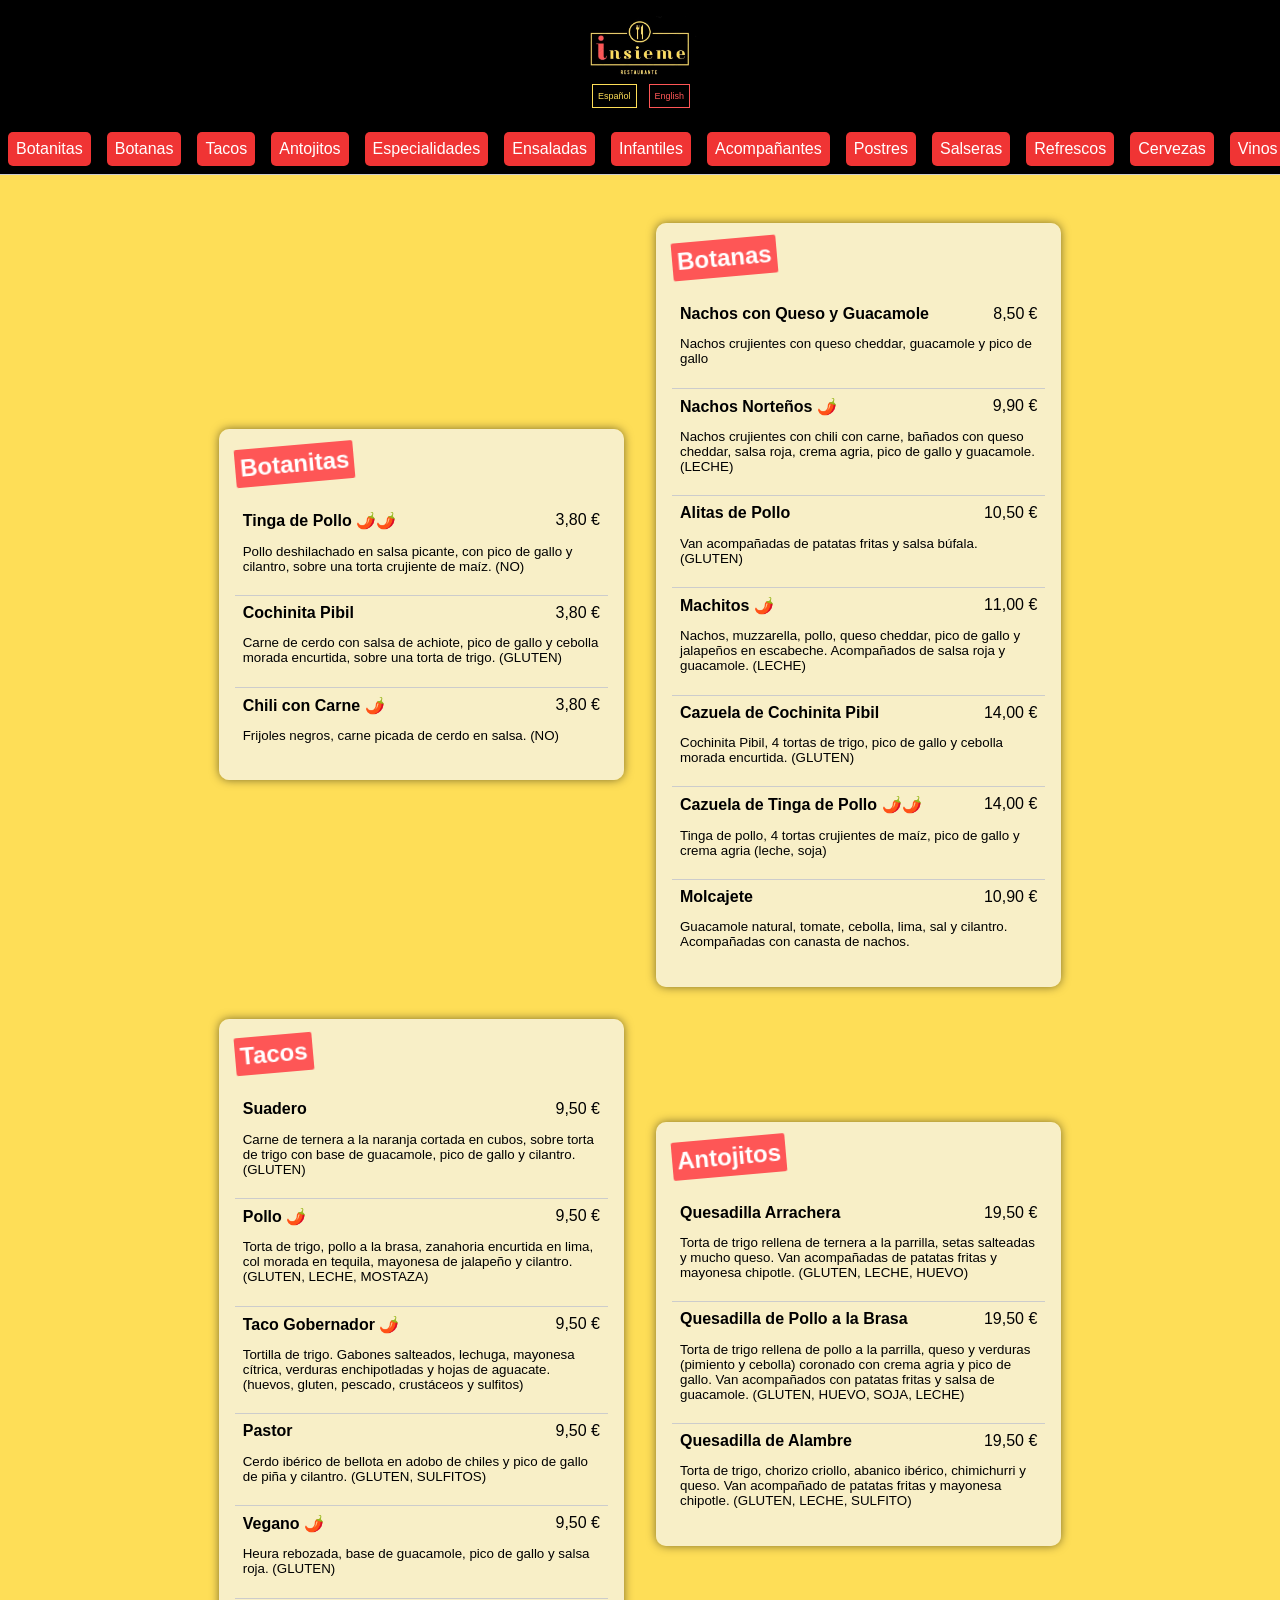
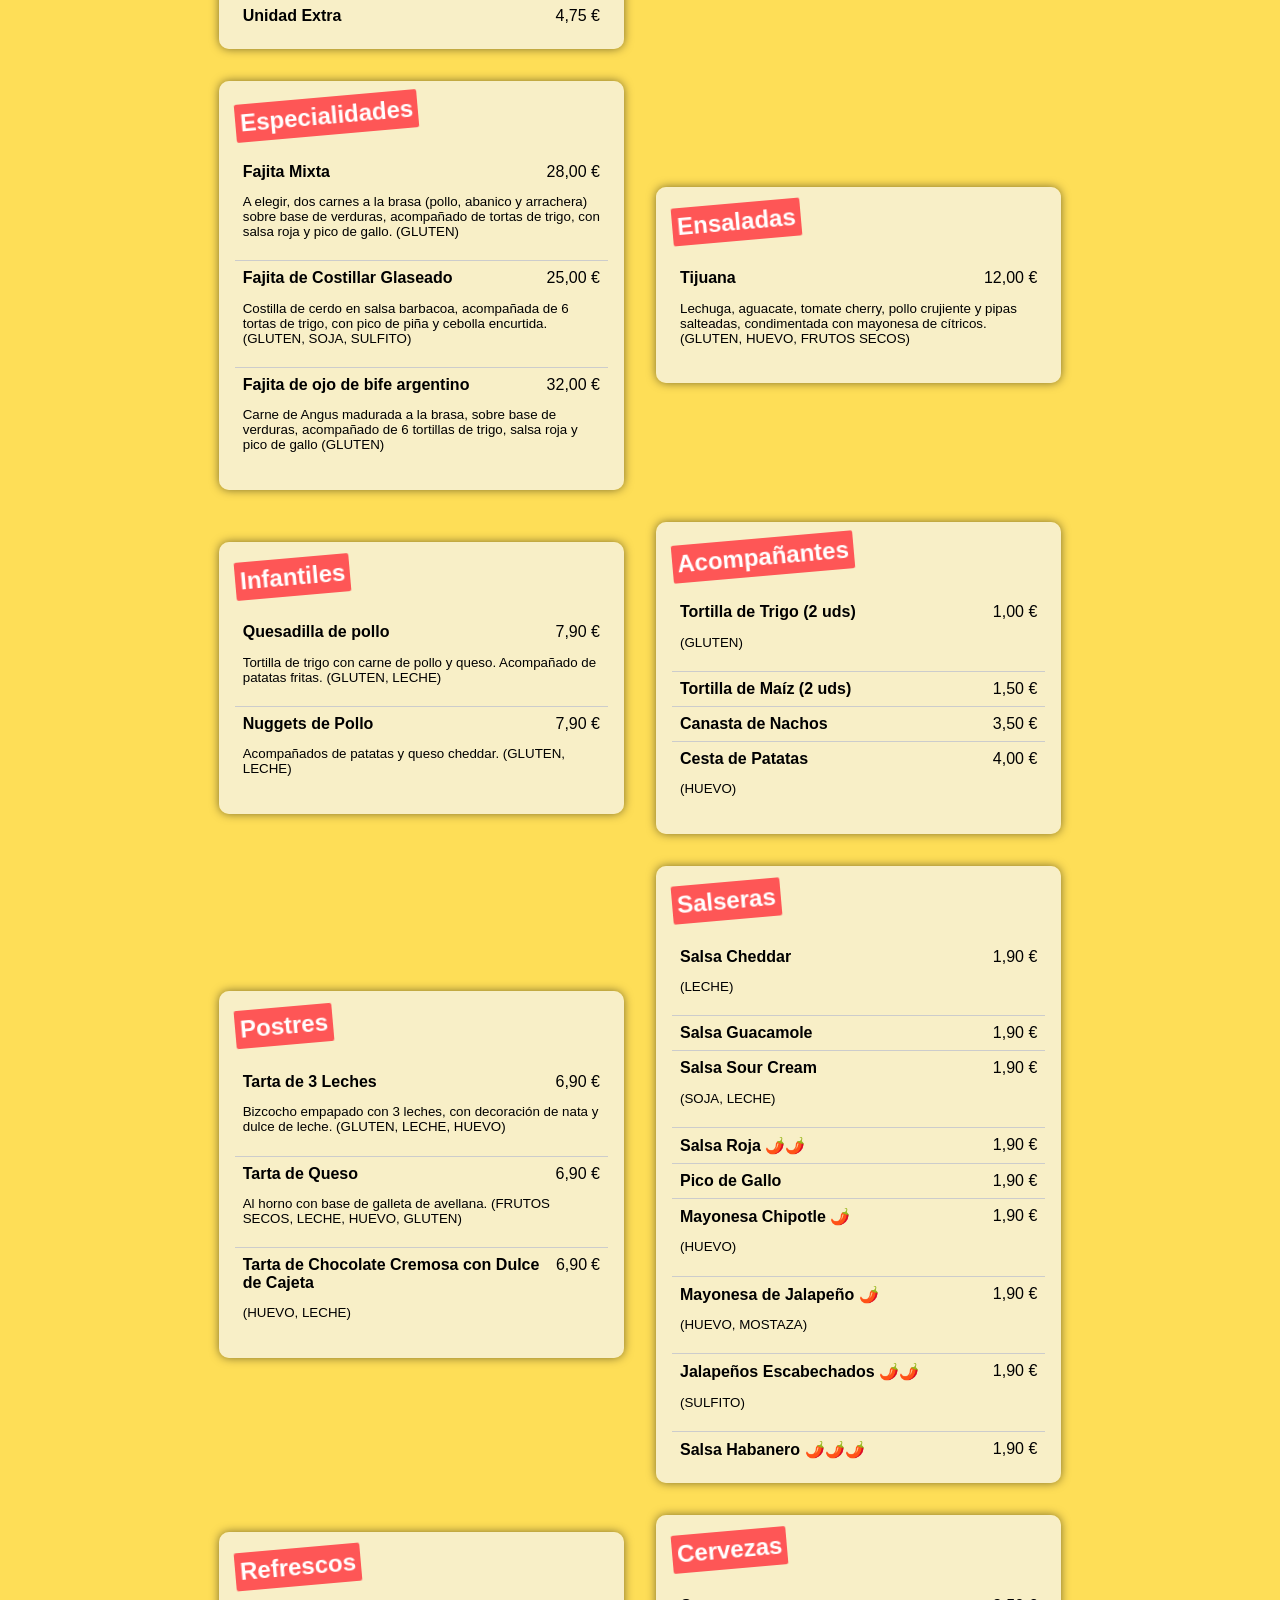
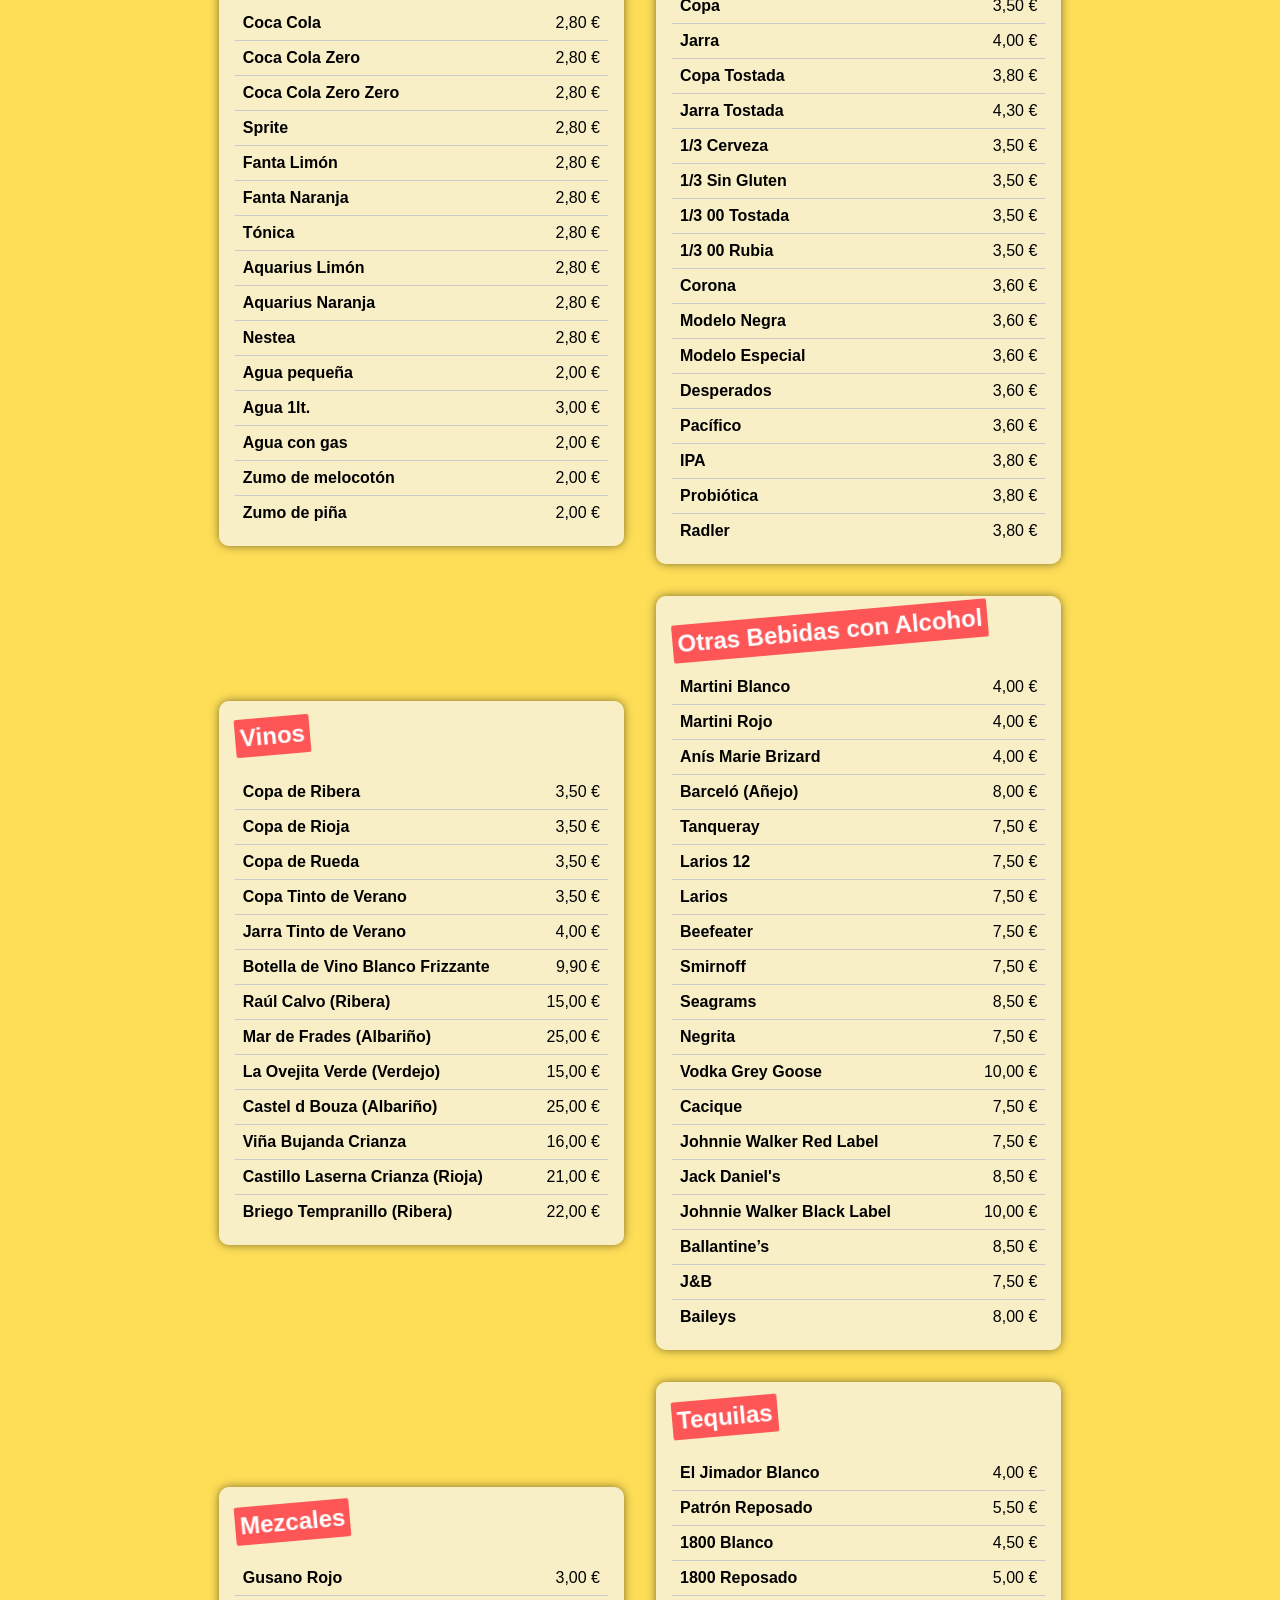
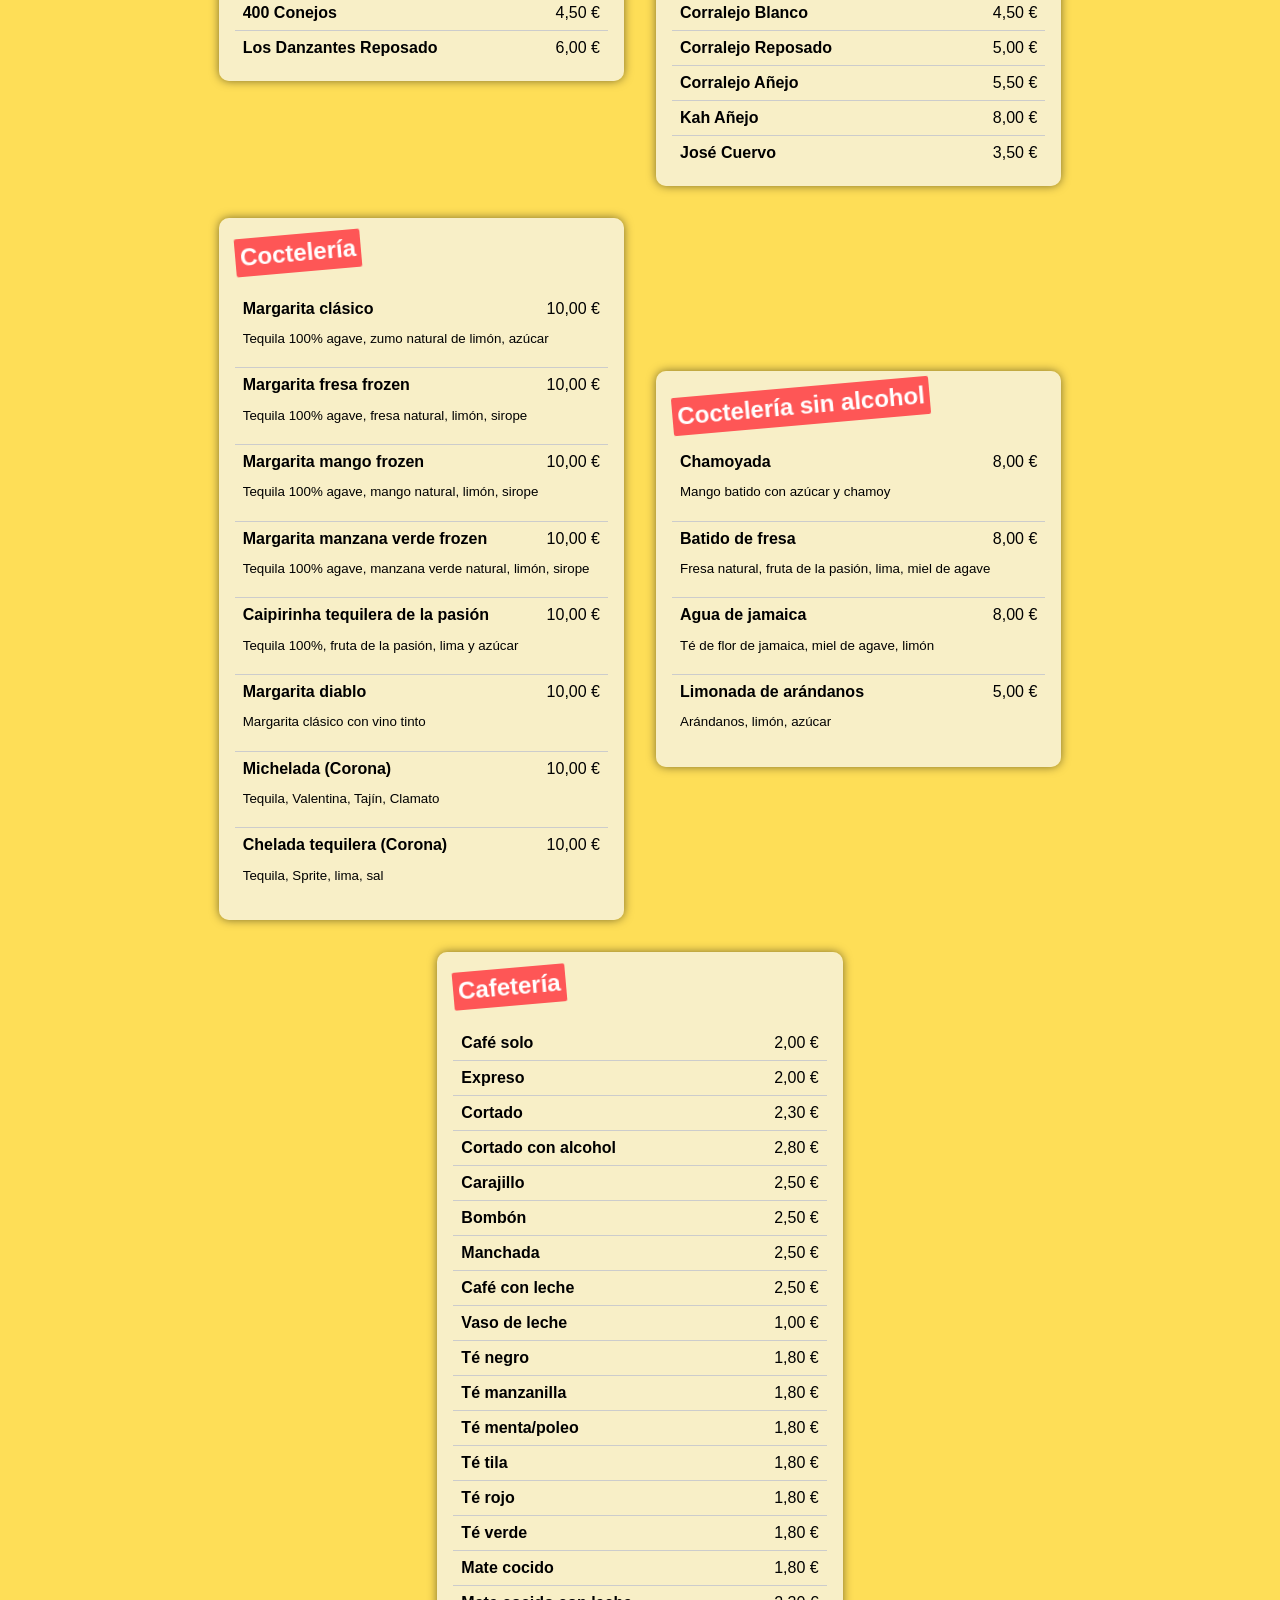
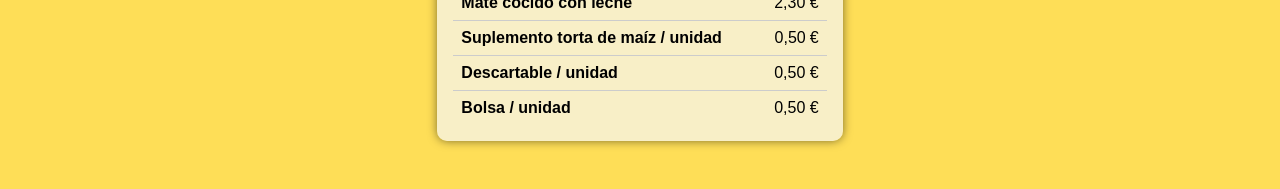
<file: index.html>
<!DOCTYPE html>
<html lang="es">

<head>
  <meta charset="UTF-8">
  <meta name="viewport" content="width=device-width, initial-scale=1.0">
  <title>Menú Insieme</title>
  <link rel="stylesheet" href="styles.css">
  <link rel="stylesheet" href="https://cdnjs.cloudflare.com/ajax/libs/font-awesome/4.7.0/css/font-awesome.min.css">

</head>

<body>
  <header>
    <div class="logo-container"><img src="assets/logo.jpg" alt="insiemelogo"></div>
    <!--<h1 data-lang-es="Menú Insieme" data-lang-en="Insieme Menu">Menú </h1>-->
    <div class="button-container"><button id="lang-es">Español</button>
      <button id="lang-en">English</button>
    </div>

  </header>
  <nav class="navbar">
    <ul>
      <li><a data-lang-es="Botanitas" data-lang-en="Small Bites" href="#botanitas">Botanitas</a></li>
      <li><a data-lang-es="Botanas" data-lang-en="Snacks" href="#botanas">Botanas</a></li>
      <li><a data-lang-es="Tacos" data-lang-en="Tacos" href="#tacos">Tacos</a></li>
      <li><a data-lang-es="Antojitos" data-lang-en="Cravings" href="#antojitos">Antojitos</a></li>
      <li><a data-lang-es="Especialidades" data-lang-en="Specialties" href="#especialidades">Especialidades</a></li>
      <li><a data-lang-es="Ensaladas" data-lang-en="Salads" href="#ensaladas">Ensaladas</a></li>
      <li><a data-lang-es="Infantiles" data-lang-en="Kids" href="#infantiles">Infantiles</a></li>
      <li><a data-lang-es="Acompañantes" data-lang-en="Sides" href="#acompañantes">Acompañantes</a></li>
      <li><a data-lang-es="Postres" data-lang-en="Desserts" href="#postres">Postres</a></li>
      <li><a data-lang-es="Salseras" data-lang-en="Sauces" href="#salsas">Salseras</a></li>
      <li><a data-lang-es="Refrescos" data-lang-en="Soft Drinks" href="#refrescos">Refrescos</a></li>
      <li><a data-lang-es="Cervezas" data-lang-en="Beers" href="#cervezas">Cervezas</a></li>
      <li><a data-lang-es="Vinos" data-lang-en="Wines" href="#vinos">Vinos</a></li>
      <li><a data-lang-es="Alcohol" data-lang-en="Alcohol" href="#alcohol">Alcohol</a></li>
      <li><a data-lang-es="Mezcales" data-lang-en="Mezcales" href="#mezcales">Mezcales</a></li>
      <li><a data-lang-es="Tequilas" data-lang-en="Tequilas" href="#tequilas">Tequilas</a></li>
      <li><a data-lang-es="Coctelería" data-lang-en="Cocktails" href="#cocteleria">Coctelería</a></li>
      <li><a data-lang-es="Coctelería sin alcohol" data-lang-en="Non-Alcoholic Cocktails"
          href="#cocteleria-sin-alcohol">Coctelería sin alcohol</a></li>
      <li><a data-lang-es="Cafetería" data-lang-en="Café" href="#cafeteria">Cafetería</a></li>
    </ul>
  </nav>


  <main>
    <section id="botanitas">
      <h2 data-lang-es="Botanitas" data-lang-en="Small Bites">Botanitas</h2>
      <ul>
        <li>
          <div class="item-container">
            <strong data-lang-es="Tinga de Pollo 🌶️🌶️" data-lang-en="Chicken Tinga 🌶️🌶️">Tinga de Pollo
              🌶️🌶️</strong>
            <span data-lang-es="3,80 €" data-lang-en="3,80 €">3,80 €</span>
          </div>
          <p data-lang-es="Pollo deshilachado en salsa picante, con pico de gallo y cilantro, sobre una torta crujiente de maíz. (NO)"
            data-lang-en="Shredded chicken in spicy sauce, with pico de gallo and cilantro on a crunchy corn tortilla. (NO)">
            Pollo deshilachado en salsa picante, con pico de gallo y cilantro, sobre una torta crujiente de maíz. (NO)
          </p>
        </li>
        <li>
          <div class="item-container">
            <strong data-lang-es="Cochinita Pibil" data-lang-en="Cochinita Pibil">Cochinita Pibil</strong>
            <span data-lang-es="3,80 €" data-lang-en="3,80 €">3,80 €</span>
          </div>
          <p data-lang-es="Carne de cierdo con salsa de achiote, pico de gallo y cebolla morada encurtida, sobre una torta de trigo. (GLUTEN)"
            data-lang-en="Pork with achiote sauce, pico de gallo and pickled red onion on a wheat tortilla. (GLUTEN)">
            Carne de cerdo con salsa de achiote, pico de gallo y cebolla morada encurtida, sobre una torta de trigo.
            (GLUTEN)</p>
        </li>
        <li>
          <div class="item-container">
            <strong data-lang-es="Chili con Carne 🌶️" data-lang-en="Chili con Carne 🌶️">Chili con
              Carne 🌶️</strong>
            <span data-lang-es="3,80 €" data-lang-en="3,80 €">3,80 €</span>
          </div>
          <p data-lang-es="Frijoles negros, carne picada de cerdo en salsa. (NO)"
            data-lang-en="Black beans and minced pork in sauce. (NO)">
            Frijoles negros, carne picada de cerdo en salsa. (NO)</p>
        </li>
      </ul>
    </section>

    <section id="botanas">
      <h2 data-lang-es="Botanas" data-lang-en="Snacks">Botanas</h2>
      <ul>
        <li>
          <div class="item-container">
            <strong data-lang-es="Nachos con Queso y Guacamole" data-lang-en="Nachos with Cheese and Guacamole">Nachos
              con Queso y Guacamole</strong>
            <div>
              <span data-lang-es="8,50" data-lang-en="8,50">8,50</span><span class="simbol">€</span>
            </div>
          </div>
          <p data-lang-es="Nachos crujientes con queso cheddar, guacamole y pico de gallo"
            data-lang-en="Crunchy nachos with cheddar cheese, guacamole, and pico de gallo">
            Nachos crujientes con queso cheddar, guacamole y pico de gallo</p>
        </li>
        <li>
          <div class="item-container">
            <strong data-lang-es="Nachos Norteños 🌶️" data-lang-en="Northern Nachos 🌶️">Nachos
              Norteños 🌶️</strong>
            <span data-lang-es="9,90 €" data-lang-en="9,90 €">9,90 €</span>
          </div>
          <p data-lang-es="Nachos crujientes con chili con carne, bañados con queso cheddar, salsa roja, crema agria, pico de gallo y guacamole. (LECHE)"
            data-lang-en="Crunchy nachos with chili con carne, topped with cheddar cheese, red sauce, sour cream, pico de gallo, and guacamole. (MILK)">
            Nachos crujientes con chili con carne, bañados con queso cheddar, salsa roja, crema agria, pico de gallo y
            guacamole. (LECHE)</p>
        </li>
        <li>
          <div class="item-container">
            <strong data-lang-es="Alitas de Pollo" data-lang-en="Chicken Wings">Alitas de Pollo</strong>
            <span data-lang-es="10,50 €" data-lang-en="10,50 €">10,50 €</span>
          </div>
          <p data-lang-es="Van acompañadas de patatas fritas y salsa búfala. (GLUTEN)"
            data-lang-en="Served with fries and buffalo sauce. (GLUTEN)">
            Van acompañadas de patatas fritas y salsa búfala. (GLUTEN)</p>
        </li>
        <li>
          <div class="item-container">
            <strong data-lang-es="Machitos 🌶️" data-lang-en="Machitos 🌶️">Machitos 🌶️</strong>
            <span data-lang-es="11,00 €" data-lang-en="11,00 €">11,00 €</span>
          </div>
          <p data-lang-es="Nachos, muzzarella, pollo, queso cheddar, pico de gallo y jalapeños en escabeche. Acompañados de salsa roja y guacamole. (LECHE)"
            data-lang-en="Nachos, mozzarella, chicken, cheddar cheese, pico de gallo and pickled jalapeños. Served with red sauce and guacamole. (MILK)">
            Nachos, muzzarella, pollo, queso cheddar, pico de gallo y jalapeños en escabeche. Acompañados de salsa roja
            y guacamole. (LECHE)</p>
        </li>
        <li>
          <div class="item-container">
            <strong data-lang-es="Cazuela de Cochinita Pibil" data-lang-en="Cochinita Pibil Casserole">Cazuela de
              Cochinita Pibil</strong>
            <span data-lang-es="14,00 €" data-lang-en="14,00 €">14,00 €</span>
          </div>
          <p data-lang-es="Cochinita Pibil, 4 tortas de trigo, pico de gallo y cebolla morada encurtida. (GLUTEN)"
            data-lang-en="cochinita pibil, 4 wheat flatbreads, pico de gallo, pickled red onion (contains gluten).">
            Cochinita Pibil, 4 tortas de trigo, pico de gallo y cebolla morada encurtida. (GLUTEN)</p>
        </li>
        <li>
          <div class="item-container">
            <strong data-lang-es="Cazuela de Tinga de Pollo 🌶️🌶️" data-lang-en="Chicken Tinga Casserole🌶️🌶️">Cazuela
              de
              Tinga de
              Pollo 🌶️🌶️</strong>
            <span data-lang-es="14,00 €" data-lang-en="14,00 €">14,00 €</span>
          </div>
          <p data-lang-es="Tinga de pollo, 4 tortas crujientes de maíz, pico de gallo y crema agria (leche, soja)"
            data-lang-en="chicken tinga, 4 crispy corn flatbreads, pico de gallo, sour cream (contains milk, soy)">
            Tinga de pollo, 4 tortas crujientes de maíz, pico de gallo y crema agria (leche, soja)</p>
        </li>
        <li>
          <div class="item-container">
            <strong data-lang-es="Molcajete" data-lang-en="Molcajete">Molcajete</strong>
            <span data-lang-es="10,90 €" data-lang-en="10,90 €">10,90 €</span>
          </div>
          <p data-lang-es="Guacamole natural, tomate, cebolla, lima, sal y cilantro. Acompañadas con canasta de nachos."
            data-lang-en="Fresh guacamole, tomato, onion, lime, salt, and cilantro. Served with a basket of nachos.">
            Guacamole natural, tomate, cebolla, lima, sal y cilantro. Acompañadas con canasta de nachos.</p>
        </li>
      </ul>
    </section>

    <section id="tacos">
      <h2 data-lang-es="Tacos" data-lang-en="Tacos">Tacos</h2>
      <ul>
        <li>
          <div class="item-container">
            <strong data-lang-es="Suadero" data-lang-en="Suadero">Suadero</strong>
            <span data-lang-es="9,50 €" data-lang-en="9,50 €">9,50 €</span>
          </div>
          <p data-lang-es="Carne de ternera a la naranja cortada en cubos, sobre torta de trigo con base de guacamole, pico de gallo y cilantro. (GLUTEN)"
            data-lang-en="Orange-marinated beef cubes on wheat tortilla with guacamole base, pico de gallo, and cilantro. (GLUTEN)">
            Carne de ternera a la naranja cortada en cubos, sobre torta de trigo con base de guacamole,
            pico de gallo y cilantro. (GLUTEN)</p>
        </li>
        <li>
          <div class="item-container">
            <strong data-lang-es="Pollo 🌶️" data-lang-en="Chicken  🌶️">Pollo 🌶️</strong>
            <span data-lang-es="9,50 €" data-lang-en="9,50 €">9,50 €</span>
          </div>
          <p data-lang-es="Torta de trigo, pollo a la brasa, zanahoria encurtida en lima, col morada en tequila, mayonesa de jalapeño y cilantro. (GLUTEN, LECHE, MOSTAZA)"
            data-lang-en="Wheat tortilla, grilled chicken, lime-pickled carrot, tequila-marinated purple cabbage, jalapeño mayo and cilantro. (GLUTEN, MILK, MUSTARD)">
            Torta de trigo, pollo a la brasa, zanahoria encurtida en lima, col morada en tequila, mayonesa de jalapeño y
            cilantro. (GLUTEN, LECHE, MOSTAZA)</p>
        </li>
        <li>
          <div class="item-container">
            <strong data-lang-es="Taco Gobernador 🌶️" data-lang-en="Taco Gobernador 🌶️">Taco Gobernador 🌶️</strong>
            <span data-lang-es="9,50 €" data-lang-en="9,50 €">9,50 €</span>
          </div>
          <p data-lang-es="Tortilla de trigo. Gabones salteados, lechuga, mayonesa cítrica, verduras enchipotladas y hojas de aguacate.
(huevos, gluten, pescado, crustáceos y sulfitos)" data-lang-en="Wheat tortilla. Sautéed gabones, lettuce, citrus mayonnaise, chipotle-style vegetables, and avocado leaves.
(eggs, gluten, fish, crustaceans, and sulfites)">
            Tortilla de trigo. Gabones salteados, lechuga, mayonesa cítrica, verduras enchipotladas y hojas de aguacate.
            (huevos, gluten, pescado, crustáceos y sulfitos)</p>
        </li>
        <li>
          <div class="item-container">
            <strong data-lang-es="Pastor" data-lang-en="Pastor">Pastor</strong>
            <span data-lang-es="9,50 €" data-lang-en="9,50 €">9,50 €</span>
          </div>
          <p data-lang-es="Cerdo ibérico de bellota en adobo de chiles y pico de gallo de piña y cilantro. (GLUTEN, SULFITOS)"
            data-lang-en="Iberian pork marinated in chili adobo, with pineapple pico de gallo and cilantro. (GLUTEN, SULFITES)">
            Cerdo ibérico de bellota en adobo de chiles y pico de gallo de piña y cilantro. (GLUTEN, SULFITOS)</p>
        </li>
        <li>
          <div class="item-container">
            <strong data-lang-es="Vegano 🌶️" data-lang-en="Vegan 🌶️">Vegano 🌶️</strong>
            <span data-lang-es="9,50 €" data-lang-en="9,50 €">9,50 €</span>
          </div>
          <p data-lang-es="Heura rebozada, base de guacamole, pico de gallo y salsa roja. (GLUTEN)"
            data-lang-en="Breaded Heura, guacamole base, pico de gallo, and red sauce. (GLUTEN)">
            Heura rebozada, base de guacamole, pico de gallo y salsa roja. (GLUTEN)
          </p>
        </li>

        <li>
          <div class="item-container">
            <strong data-lang-es="Unidad Extra" data-lang-en="Extra Unit">Unidad Extra</strong>
            <span data-lang-es="4,75 €" data-lang-en="4,75 €">4,75 €</span>
          </div>
        </li>
      </ul>
    </section>

    <section id="antojitos">
      <h2 data-lang-es="Antojitos" data-lang-en="Cravings">Antojitos</h2>
      <ul>
        <li>
          <div class="item-container">
            <strong data-lang-es="Quesadilla Arrachera" data-lang-en="Skirt Steak Quesadilla">Quesadilla
              Arrachera</strong>
            <span data-lang-es="19,50 €" data-lang-en="19,50 €">19,50 €</span>
          </div>
          <p data-lang-es="Torta de trigo rellena de ternera a la parrilla, setas salteadas y mucho queso. Van acompañadas de patatas fritas y mayonesa chipotle. (GLUTEN, LECHE, HUEVO)"
            data-lang-en="Wheat tortilla filled with grilled beef, sautéed mushrooms and lots of cheese. Served with fries and chipotle mayo. (GLUTEN, MILK, EGG)">
            Torta de trigo rellena de ternera a la parrilla, setas salteadas y mucho queso. Van acompañadas de patatas
            fritas y mayonesa chipotle. (GLUTEN, LECHE, HUEVO)</p>
        </li>
        <li>
          <div class="item-container">
            <strong data-lang-es="Quesadilla de Pollo a la Brasa" data-lang-en="Grilled Chicken Quesadilla">Quesadilla
              de Pollo a la Brasa</strong>
            <span data-lang-es="19,50 €" data-lang-en="19,50 €">19,50 €</span>
          </div>
          <p data-lang-es="Torta de trigo rellena de pollo a la parrilla, queso y verduras (pimiento y cebolla) coronado con crema agria y pico de gallo. Van acompañados con patatas fritas y salsa de guacamole. (GLUTEN, HUEVO, SOJA, LECHE)"
            data-lang-en="Wheat tortilla filled with grilled chicken, cheese, and vegetables (pepper and onion), topped with sour cream and pico de gallo. Served with fries and guacamole sauce. (GLUTEN, EGG, SOY, MILK)">
            Torta de trigo rellena de pollo a la parrilla, queso y verduras (pimiento y cebolla) coronado con crema
            agria y pico de gallo. Van acompañados con patatas fritas y salsa de guacamole. (GLUTEN, HUEVO, SOJA, LECHE)
          </p>
        </li>
        <li>
          <div class="item-container">
            <strong data-lang-es="Quesadilla de Alambre" data-lang-en="Alambre Quesadilla">Quesadilla de
              Alambre</strong>
            <span data-lang-es="19,50 €" data-lang-en="19,50 €">19,50 €</span>
          </div>
          <p data-lang-es="Torta de trigo, chorizo criollo, abanico ibérico, chimichurriy queso. Van acompañado de patatas fritas y mayonesa chipotle. (GLUTEN, LECHE, SULFITO)"
            data-lang-en="Wheat tortilla, criollo sausage, Iberian pork, chimichurri and cheese. Served with fries and chipotle mayo. (GLUTEN, MILK, SULFITE)">
            Torta de trigo, chorizo criollo, abanico ibérico, chimichurri y queso. Van acompañado de patatas
            fritas y mayonesa chipotle. (GLUTEN, LECHE, SULFITO)</p>
        </li>
      </ul>
    </section>

    <section id="especialidades">
      <h2 data-lang-es="Especialidades" data-lang-en="Specialties">Especialidades</h2>
      <ul>
        <li>
          <div class="item-container">
            <strong data-lang-es="Fajita Mixta" data-lang-en="Mixed Fajita">Fajita Mixta</strong>
            <span data-lang-es="28,00 €" data-lang-en="28,00 €">28,00 €</span>
          </div>
          <p data-lang-es="A elegir, dos carnes a la brasa (pollo, abanico y arrachera) sobre base de verduras, acompañado de tortas de trigo, con salsa roja y pico de gallo. (GLUTEN)"
            data-lang-en="Choose two grilled meats (chicken, flank steak and skirt steak) on a bed of vegetables, served with wheat tortillas, red and pico de gallo. (GLUTEN)">
            A elegir, dos carnes a la brasa (pollo, abanico y arrachera) sobre base de verduras, acompañado de tortas de
            trigo, con salsa roja y pico de gallo. (GLUTEN)</p>
        </li>
        <li>
          <div class="item-container">
            <strong data-lang-es="Fajita de Costillar Glaseado" data-lang-en="Glazed Rib Fajita">Fajita de Costillar
              Glaseado</strong>
            <span data-lang-es="25,00 €" data-lang-en="25,00 €">25,00 €</span>
          </div>
          <p data-lang-es="Costilla de cerdo en salsa barbacoa, acompañada de 6 tortas de trigo, con pico de piña y cebolla encurtida. (GLUTEN, SOJA, SULFITO)"
            data-lang-en="Pork ribs in barbecue sauce, served with 6 wheat tortillas, pineapple pico and pickled onion. (GLUTEN, SOY, SULFITE)">
            Costilla de cerdo en salsa barbacoa, acompañada de 6 tortas de trigo, con pico de piña y cebolla encurtida.
            (GLUTEN, SOJA, SULFITO)</p>
        </li>
        <li>
          <div class="item-container">
            <strong data-lang-es="Fajita de ojo de bife agentina" data-lang-en="Argentine Ribeye Fajita ">Fajita de ojo
              de bife
              argentino
            </strong>
            <span data-lang-es="32,00 €" data-lang-en="32,00 €">32,00 €</span>
          </div>
          <p data-lang-es="Carne de ternera argentina a la brasa,sobre base de verduras,
acompañado de 6 tortillas de trigo, salsa roja y pico de gallo (gluten)" data-lang-en="Grilled Argentine veal beef over a bed of vegetables,
served with 6 wheat tortillas, red sauce, and pico de gallo (gluten).">
            Carne de Angus madurada a la brasa, sobre base de verduras, acompañado de 6 tortillas de trigo, salsa roja y
            pico de gallo (GLUTEN)</p>
        </li>
      </ul>
    </section>

    <section id="ensaladas">
      <h2 data-lang-es="Ensaladas" data-lang-en="Salads">Ensaladas</h2>
      <ul>
        <li>
          <div class="item-container">
            <strong data-lang-es="Tijuana" data-lang-en="Tijuana">Tijuana</strong>
            <span data-lang-es="12,00 €" data-lang-en="12,00 €">12,00 €</span>
          </div>
          <p data-lang-es="Lechuga, aguacate, tomate cherry, pollo crujiente y pipas salteadas, condimentada con mayonesa de cítricos. (GLUTEN, HUEVO, FRUTOS SECOS)"
            data-lang-en="Lettuce, avocado, cherry tomato, crispy chicken and sautéed seeds, dressed with citrus mayo. (GLUTEN, EGG, NUTS)">
            Lechuga, aguacate, tomate cherry, pollo crujiente y pipas salteadas, condimentada con mayonesa de cítricos.
            (GLUTEN, HUEVO, FRUTOS SECOS)</p>
        </li>

      </ul>
    </section>

    <section id="infantiles">
      <h2 data-lang-es="Infantiles" data-lang-en="Kids">Infantiles</h2>
      <ul>
        <li>
          <div class="item-container">
            <strong data-lang-es="Quesadilla de pollo" data-lang-en="Chicken Quesadilla">Quesadilla de
              pollo</strong>
            <span data-lang-es="7,90 €" data-lang-en="7,90 €">7,90 €</span>
          </div>
          <p data-lang-es="Tortilla de trigo con carne de pollo y queso. Acompañado de patatas fritas. (GLUTEN, LECHE)"
            data-lang-en="Wheat tortilla with chicken and cheese. Served with fries. (GLUTEN, MILK)">
            Tortilla de trigo con carne de pollo y queso. Acompañado de patatas fritas. (GLUTEN, LECHE)</p>
        </li>
        <li>
          <div class="item-container">
            <strong data-lang-es="Nuggets de Pollo" data-lang-en="Chicken Nuggets">Nuggets de Pollo</strong>
            <span data-lang-es="7,90 €" data-lang-en="7,90 €">7,90 €</span>
          </div>
          <p data-lang-es="Acompañados de patatas y queso cheddar. (GLUTEN, LECHE)"
            data-lang-en="Served with fries and cheddar cheese. (GLUTEN, MILK)">
            Acompañados de patatas y queso cheddar. (GLUTEN, LECHE)</p>
        </li>
      </ul>
    </section>

    <section id="acompañantes">
      <h2 data-lang-es="Acompañantes" data-lang-en="Sides">Acompañantes</h2>
      <ul>
        <li>
          <div class="item-container">
            <strong data-lang-es="Tortilla de Trigo (2 uds)" data-lang-en="Wheat Tortilla (2 pcs)">Tortilla de Trigo (2
              uds)</strong>
            <span data-lang-es="1,00 €" data-lang-en="1,00 €">1,00 €</span>
          </div>
          <p data-lang-es="(GLUTEN)" data-lang-en="(GLUTEN)">(GLUTEN)</p>
        </li>
        <li>
          <div class="item-container">
            <strong data-lang-es="Tortilla de Maíz (2 uds)" data-lang-en="Corn Tortilla (2 pcs)">Tortilla de Maíz (2
              uds)</strong>
            <span data-lang-es="1,50 €" data-lang-en="1,50 €">1,50 €</span>
          </div>
        </li>
        <li>
          <div class="item-container">
            <strong data-lang-es="Canasta de Nachos" data-lang-en="Basket of Nachos">Canasta de Nachos</strong>
            <span data-lang-es="3,50 €" data-lang-en="3,50 €">3,50 €</span>
          </div>
        </li>
        <li>
          <div class="item-container">
            <strong data-lang-es="Cesta de Patatas" data-lang-en="Basket of Fries">Cesta de Patatas</strong>
            <span data-lang-es="4,00 €" data-lang-en="4,00 €">4,00 €</span>
          </div>
          <p data-lang-es="(HUEVO)" data-lang-en="(EGG)">(HUEVO)</p>
        </li>
      </ul>
    </section>

    <section id="postres">
      <h2 data-lang-es="Postres" data-lang-en="Desserts">Postres</h2>
      <ul>
        <li>
          <div class="item-container">
            <strong data-lang-es="Tarta de 3 Leches" data-lang-en="3-Milk Cake">Tarta de 3 Leches</strong>
            <span data-lang-es="6,90 €" data-lang-en="6,90 €">6,90 €</span>
          </div>
          <p data-lang-es="Bizcocho empapado con 3 leches, con decoración de nata y dulce de leche. (GLUTEN, LECHE, HUEVO)"
            data-lang-en="Sponge cake soaked in three milks, topped with whipped cream and caramel. (GLUTEN, MILK, EGG)">
            Bizcocho empapado con 3 leches, con decoración de nata y dulce de leche. (GLUTEN, LECHE, HUEVO)</p>
        </li>
        <li>
          <div class="item-container">
            <strong data-lang-es="Tarta de Queso" data-lang-en="Cheesecake">Tarta de Queso</strong>
            <span data-lang-es="6,90 €" data-lang-en="6,90 €">6,90 €</span>
          </div>
          <p data-lang-es="Al horno con base de galleta de avellana. (FRUTOS SECOS, LECHE, HUEVO, GLUTEN)"
            data-lang-en="Baked with hazelnut cookie base. (NUTS, MILK, EGG, GLUTEN)">
            Al horno con base de galleta de avellana. (FRUTOS SECOS, LECHE, HUEVO, GLUTEN)</p>
        </li>
        <li>
          <div class="item-container">
            <strong data-lang-es="Tarta de Chocolate Cremosa con Dulce de Cajeta"
              data-lang-en="Creamy Chocolate Cake with Cajeta">Tarta de Chocolate Cremosa con Dulce de Cajeta</strong>
            <div><span data-lang-es="6,90" data-lang-en="6,90">6,90</span><span class="simbol">€</span></div>
          </div>
          <p data-lang-es="(HUEVO, LECHE)" data-lang-en="(EGG, MILK)">(HUEVO, LECHE)</p>
        </li>
      </ul>
    </section>

    <section id="salsas">
      <h2 data-lang-es="Salseras" data-lang-en="Sauces">Salseras</h2>
      <ul>
        <li>
          <div class="item-container"><strong data-lang-es="Salsa Cheddar" data-lang-en="Cheddar Sauce">Salsa
              Cheddar</strong><span>1,90 €</span></div>
          <p data-lang-es="(LECHE)" data-lang-en="(MILK)">(LECHE)</p>
        </li>
        <li>
          <div class="item-container"><strong data-lang-es="Salsa Guacamole" data-lang-en="Guacamole Sauce">Salsa
              Guacamole</strong><span>1,90 €</span></div>
        </li>
        <li>
          <div class="item-container"><strong data-lang-es="Salsa Sour Cream" data-lang-en="Sour Cream">Salsa Sour
              Cream</strong><span>1,90 €</span></div>
          <p data-lang-es="(SOJA, LECHE)" data-lang-en="(SOY, MILK)">(SOJA, LECHE)</p>
        </li>
        <li>
          <div class="item-container"><strong data-lang-es="Salsa Roja 🌶️🌶️" data-lang-en="Red Sauce 🌶️🌶️">Salsa
              Roja 🌶️🌶️</strong><span>1,90 €</span></div>
        </li>
        <li>
          <div class="item-container"><strong data-lang-es="Pico de Gallo" data-lang-en="Pico de Gallo">Pico de
              Gallo</strong><span>1,90 €</span></div>
        </li>
        <li>
          <div class="item-container"><strong data-lang-es="Mayonesa Chipotle 🌶️"
              data-lang-en="Chipotle Mayo 🌶️">Mayonesa
              Chipotle 🌶️</strong><span>1,90 €</span></div>
          <p data-lang-es="(HUEVO)" data-lang-en="(EGG)">(HUEVO)</p>
        </li>
        <li>
          <div class="item-container"><strong data-lang-es="Mayonesa de Jalapeño 🌶️"
              data-lang-en="Jalapeño Mayo 🌶️">Mayonesa
              de Jalapeño 🌶️</strong><span>1,90 €</span></div>
          <p data-lang-es="(HUEVO, MOSTAZA)" data-lang-en="(EGG, MUSTARD)">(HUEVO, MOSTAZA)</p>
        </li>
        <li>
          <div class="item-container"><strong data-lang-es="Jalapeños Escabechados 🌶️🌶️"
              data-lang-en="Pickled Jalapeños 🌶️🌶️">Jalapeños Escabechados 🌶️🌶️</strong><span>1,90
              €</span>
          </div>
          <p data-lang-es="(SULFITO)" data-lang-en="(SULFITE)">(SULFITO)</p>
        </li>
        <li>
          <div class="item-container"><strong data-lang-es="Salsa Habanero 🌶️🌶️🌶️"
              data-lang-en="Habanero Sauce 🌶️🌶️🌶️">Salsa
              Habanero 🌶️🌶️🌶️</strong><span>1,90 €</span></div>
        </li>
      </ul>
    </section>

    <section id="refrescos">
      <h2 data-lang-es="Refrescos" data-lang-en="Soft Drinks">Refrescos</h2>
      <ul>
        <li>
          <div class="item-container"><strong data-lang-es="Coca Cola" data-lang-en="Coca Cola">Coca
              Cola</strong><span>2,80 €</span></div>
        </li>
        <li>
          <div class="item-container"><strong data-lang-es="Coca Cola Zero" data-lang-en="Coca Cola Zero">Coca Cola
              Zero</strong><span>2,80 €</span></div>
        </li>
        <li>
          <div class="item-container"><strong data-lang-es="Coca Cola Zero Zero" data-lang-en="Coca Cola Zero Zero">Coca
              Cola Zero Zero</strong><span>2,80 €</span></div>
        </li>
        <li>
          <div class="item-container"><strong data-lang-es="Sprite" data-lang-en="Sprite">Sprite</strong><span>2,80
              €</span></div>
        </li>
        <li>
          <div class="item-container"><strong data-lang-es="Fanta Limón" data-lang-en="Fanta Lemon">Fanta
              Limón</strong><span>2,80 €</span></div>
        </li>
        <li>
          <div class="item-container"><strong data-lang-es="Fanta Naranja" data-lang-en="Fanta Orange">Fanta
              Naranja</strong><span>2,80 €</span></div>
        </li>
        <li>
          <div class="item-container"><strong data-lang-es="Tónica" data-lang-en="Tonic Water">Tónica</strong><span>2,80
              €</span></div>
        </li>
        <li>
          <div class="item-container"><strong data-lang-es="Aquarius Limón" data-lang-en="Aquarius Lemon">Aquarius
              Limón</strong><span>2,80 €</span></div>
        </li>
        <li>
          <div class="item-container"><strong data-lang-es="Aquarius Naranja" data-lang-en="Aquarius Orange">Aquarius
              Naranja</strong><span>2,80 €</span></div>
        </li>
        <li>
          <div class="item-container"><strong data-lang-es="Nestea" data-lang-en="Nestea">Nestea</strong><span>2,80
              €</span></div>
        </li>
        <li>
          <div class="item-container"><strong data-lang-es="Agua pequeña" data-lang-en="Small Water">Agua
              pequeña</strong><span>2,00 €</span></div>
        </li>
        <li>
          <div class="item-container"><strong data-lang-es="Agua 1lt." data-lang-en="1L Water">Agua
              1lt.</strong><span>3,00 €</span></div>
        </li>
        <li>
          <div class="item-container"><strong data-lang-es="Agua con gas" data-lang-en="Sparkling Water">Agua con
              gas</strong><span>2,00 €</span></div>
        </li>
        <li>
          <div class="item-container"><strong data-lang-es="Zumo de melocotón" data-lang-en="Peach Juice">Zumo de
              melocotón</strong><span>2,00 €</span></div>
        </li>
        <li>
          <div class="item-container"><strong data-lang-es="Zumo de piña" data-lang-en="Pineapple Juice">Zumo de
              piña</strong><span>2,00 €</span></div>
        </li>
      </ul>
    </section>

    <section id="cervezas">
      <h2 data-lang-es="Cervezas" data-lang-en="Beers">Cervezas</h2>
      <ul>
        <li>
          <div class="item-container"><strong data-lang-es="Copa 330 cc" data-lang-en="330 cc Pint">Copa
            </strong><span>3,50 €</span></div>
        </li>
        <li>
          <div class="item-container"><strong data-lang-es="Jarra 500 cc" data-lang-en="500 cc Mug">Jarra
            </strong><span>4,00 €</span></div>
        </li>
        <li>
          <div class="item-container"><strong data-lang-es="Copa Tostada" data-lang-en="Toasted Pint">Copa
              Tostada</strong><span>3,80 €</span></div>
        </li>
        <li>
          <div class="item-container"><strong data-lang-es="Jarra Tostada" data-lang-en="Toasted Mug">Jarra
              Tostada</strong><span>4,30 €</span></div>
        </li>
        <li>
          <div class="item-container"><strong data-lang-es="1/3 Cerveza" data-lang-en="1/3 Beers">1/3
              Cerveza</strong><span>3,50 €</span></div>
        </li>
        <li>
          <div class="item-container"><strong data-lang-es="1/3 Sin Gluten" data-lang-en="1/3 Gluten-Free">1/3 Sin
              Gluten</strong><span>3,50 €</span></div>
        </li>
        <li>
          <div class="item-container"><strong data-lang-es="1/3 00 Tostada" data-lang-en="1/3 00 Toasted">1/3 00
              Tostada</strong><span>3,50 €</span></div>
        </li>
        <li>
          <div class="item-container"><strong data-lang-es="1/3 00 Rubia" data-lang-en="1/3 00 Blonde">1/3 00
              Rubia</strong><span>3,50 €</span></div>
        </li>
        <li>
          <div class="item-container"><strong data-lang-es="Corona" data-lang-en="Corona">Corona</strong><span>3,60
              €</span></div>
        </li>
        <li>
          <div class="item-container"><strong data-lang-es="Modelo Negra" data-lang-en="Modelo Negra">Modelo
              Negra</strong><span>3,60 €</span></div>
        </li>
        <li>
          <div class="item-container"><strong data-lang-es="Modelo Especial" data-lang-en="Modelo Especial">Modelo
              Especial</strong><span>3,60 €</span></div>
        </li>
        <li>
          <div class="item-container"><strong data-lang-es="Desperados"
              data-lang-en="Desperados">Desperados</strong><span>3,60 €</span></div>
        </li>
        <li>
          <div class="item-container"><strong data-lang-es="Pacífico"
              data-lang-en="Pacífico">Pacífico</strong><span>3,60 €</span></div>
        </li>
        <li>
          <div class="item-container"><strong data-lang-es=" IPA" data-lang-en=" IPA">
              IPA</strong><span>3,80 €</span></div>
        </li>
        <li>
          <div class="item-container"><strong data-lang-es="Probiótica " data-lang-en="Probiotic">Probiótica
            </strong><span>3,80 €</span></div>
        </li>
        <li>
          <div class="item-container"><strong data-lang-es="Radler " data-lang-en="Radler">Radler
            </strong><span>3,80 €</span></div>
        </li>
      </ul>
    </section>

    <section id="vinos">
      <h2 data-lang-es="Vinos" data-lang-en="Wines">Vinos</h2>
      <ul>
        <li>
          <div class="item-container"><strong data-lang-es="Copa de Ribera" data-lang-en="Ribera Glass">Copa de
              Ribera</strong><span>3,50 €</span></div>
        </li>
        <li>
          <div class="item-container"><strong data-lang-es="Copa de Rioja" data-lang-en="Rioja Glass">Copa de
              Rioja</strong><span>3,50 €</span></div>
        </li>
        <li>
          <div class="item-container"><strong data-lang-es="Copa de Rueda" data-lang-en="Rueda Glass">Copa de
              Rueda</strong><span>3,50 €</span></div>
        </li>
        <li>
          <div class="item-container"><strong data-lang-es="Copa Tinto de Verano"
              data-lang-en="Red Wine Spritzer Glass">Copa Tinto de Verano</strong><span>3,50 €</span></div>
        </li>
        <li>
          <div class="item-container"><strong data-lang-es="Jarra Tinto de Verano"
              data-lang-en="Red Wine Spritzer Jug">Jarra Tinto de Verano</strong><span>4,00 €</span></div>
        </li>
        <li>
          <div class="item-container"><strong data-lang-es="Botella de Vino Blanco Frizzante"
              data-lang-en="Bottle of White Frizzante Wine">Botella de Vino Blanco
              Frizzante</strong>
            <div><span>9,90</span><span class="simbol">€</span></div>
          </div>
        </li>
        <li>
          <div class="item-container"><strong data-lang-es="Raúl Calvo (Ribera)" data-lang-en="Raúl Calvo (Ribera)">Raúl
              Calvo (Ribera)</strong><span>15,00 €</span></div>
        </li>
        <li>
          <div class="item-container"><strong data-lang-es="Mar de Frades (Albariño)"
              data-lang-en="Mar de Frades (Albariño)">Mar de Frades (Albariño)</strong><span>25,00 €</span></div>
        </li>
        <li>
          <div class="item-container"><strong data-lang-es="La Ovejita Verde (Verdejo)"
              data-lang-en="La Ovejita Verde (Verdejo)">La Ovejita Verde (Verdejo)</strong><span>15,00 €</span></div>
        </li>
        <li>
          <div class="item-container"><strong data-lang-es="Castel d Bouza (Albariño)"
              data-lang-en="Castel d Bouza (Albariño)">Castel d Bouza (Albariño)</strong><span>25,00 €</span></div>
        </li>
        <li>
          <div class="item-container"><strong data-lang-es="Viña Bujanda Crianza"
              data-lang-en="Viña Bujanda Crianza">Viña Bujanda Crianza</strong><span>16,00 €</span></div>
        </li>
        <li>
          <div class="item-container"><strong data-lang-es="Castillo Laserna Crianza (Rioja)"
              data-lang-en="Castillo Laserna Crianza (Rioja)">Castillo Laserna Crianza (Rioja)</strong><span>21,00
              €</span></div>
        </li>
        <li>
          <div class="item-container"><strong data-lang-es="Briego Tempranillo (Ribera)"
              data-lang-en="Briego Tempranillo (Ribera)">Briego Tempranillo (Ribera)</strong><span>22,00 €</span></div>
        </li>
      </ul>
    </section>

    <section id="alcohol">
      <h2 data-lang-es="Otras Bebidas con Alcohol" data-lang-en="Other Alcoholic Drinks">Otras Bebidas con Alcohol</h2>
      <ul>
        <li>
          <div class="item-container"><strong>Martini Blanco</strong><span>4,00 €</span></div>
        </li>
        <li>
          <div class="item-container"><strong>Martini Rojo</strong><span>4,00 €</span></div>
        </li>
        <li>
          <div class="item-container"><strong>Anís Marie Brizard</strong><span>4,00 €</span></div>
        </li>
        <li>
          <div class="item-container"><strong>Barceló (Añejo)</strong><span>8,00 €</span></div>
        </li>
        <li>
          <div class="item-container"><strong>Tanqueray</strong><span>7,50 €</span></div>
        </li>
        <li>
          <div class="item-container"><strong>Larios 12</strong><span>7,50 €</span></div>
        </li>
        <li>
          <div class="item-container"><strong>Larios</strong><span>7,50 €</span></div>
        </li>
        <li>
          <div class="item-container"><strong>Beefeater</strong><span>7,50 €</span></div>
        </li>
        <li>
          <div class="item-container"><strong>Smirnoff</strong><span>7,50 €</span></div>
        </li>
        <li>
          <div class="item-container"><strong>Seagrams</strong><span>8,50 €</span></div>
        </li>
        <li>
          <div class="item-container"><strong>Negrita</strong><span>7,50 €</span></div>
        </li>
        <li>
          <div class="item-container"><strong>Vodka Grey Goose</strong><span>10,00 €</span></div>
        </li>
        <li>
          <div class="item-container"><strong>Cacique</strong><span>7,50 €</span></div>
        </li>
        <li>
          <div class="item-container"><strong>Johnnie Walker Red Label</strong><span>7,50 €</span></div>
        </li>
        <li>
          <div class="item-container"><strong>Jack Daniel's</strong><span>8,50 €</span></div>
        </li>
        <li>
          <div class="item-container"><strong>Johnnie Walker Black Label</strong><span>10,00 €</span></div>
        </li>
        <li>
          <div class="item-container"><strong>Ballantine’s</strong><span>8,50 €</span></div>
        </li>
        <li>
          <div class="item-container"><strong>J&B</strong><span>7,50 €</span></div>
        </li>
        <li>
          <div class="item-container"><strong>Baileys</strong><span>8,00 €</span></div>
        </li>
      </ul>
    </section>

    <section id="mezcales">
      <h2 data-lang-es="Mezcales" data-lang-en="Mezcals">Mezcales</h2>
      <ul>
        <li>
          <div class="item-container"><strong data-lang-es="Gusano Rojo" data-lang-en="Gusano Rojo">Gusano
              Rojo</strong><span>3,00 €</span></div>
        </li>
        <li>
          <div class="item-container"><strong data-lang-es="400 Conejos" data-lang-en="400 Rabbits">400
              Conejos</strong><span>4,50 €</span></div>
        </li>
        <li>
          <div class="item-container"><strong data-lang-es="Los Danzantes Reposado"
              data-lang-en="Los Danzantes Reposado">Los Danzantes Reposado</strong><span>6,00 €</span></div>
        </li>
      </ul>
    </section>

    <section id="tequilas">
      <h2 data-lang-es="Tequilas" data-lang-en="Tequilas">Tequilas</h2>
      <ul>
        <li>
          <div class="item-container"><strong data-lang-es="El Jimador Blanco" data-lang-en="El Jimador Blanco">El
              Jimador Blanco</strong><span>4,00 €</span></div>
        </li>
        <li>
          <div class="item-container"><strong data-lang-es="Patrón Reposado" data-lang-en="Patrón Reposado">Patrón
              Reposado</strong><span>5,50 €</span></div>
        </li>
        <li>
          <div class="item-container"><strong data-lang-es="1800 Blanco" data-lang-en="1800 Blanco">1800
              Blanco</strong><span>4,50 €</span></div>
        </li>
        <li>
          <div class="item-container"><strong data-lang-es="1800 Reposado" data-lang-en="1800 Reposado">1800

              Reposado</strong><span>5,00 €</span></div>
        </li>
        <li>
          <div class="item-container"><strong data-lang-es="Corralejo Blanco" data-lang-en="Corralejo Blanco">Corralejo
              Blanco</strong><span>4,50 €</span></div>
        </li>
        <li>
          <div class="item-container"><strong data-lang-es="Corralejo Reposado"
              data-lang-en="Corralejo Reposado">Corralejo Reposado</strong><span>5,00 €</span></div>
        </li>
        <li>
          <div class="item-container"><strong data-lang-es="Corralejo Añejo" data-lang-en="Corralejo Añejo">Corralejo
              Añejo</strong><span>5,50 €</span></div>
        </li>
        <li>
          <div class="item-container"><strong data-lang-es="Kah Añejo" data-lang-en="Kah Añejo">Kah
              Añejo</strong><span>8,00 €</span></div>
        </li>
        <li>
          <div class="item-container"><strong data-lang-es="José Cuervo" data-lang-en="José Cuervo">José
              Cuervo</strong><span>3,50 €</span></div>
        </li>
      </ul>
    </section>

    <section id="cocteleria">
      <h2 data-lang-es="Coctelería" data-lang-en="Cocktails">Coctelería</h2>
      <ul>
        <li>
          <div class="item-container">
            <strong data-lang-es="Margarita clásico" data-lang-en="Classic Margarita">Margarita clásico</strong>
            <span>10,00 €</span>
          </div>
          <p data-lang-es="Tequila 100% agave, zumo natural de limón, azúcar"
            data-lang-en="100% agave tequila, fresh lime juice, sugar">
            Tequila 100% agave, zumo natural de limón, azúcar
          </p>
        </li>
        <li>
          <div class="item-container">
            <strong data-lang-es="Margarita fresa frozen" data-lang-en="Frozen Strawberry Margarita">Margarita fresa
              frozen</strong>
            <span>10,00 €</span>
          </div>
          <p data-lang-es="Tequila 100% agave, fresa natural, limón, sirope"
            data-lang-en="100% agave tequila, fresh strawberry, lime, syrup">
            Tequila 100% agave, fresa natural, limón, sirope
          </p>
        </li>
        <li>
          <div class="item-container">
            <strong data-lang-es="Margarita mango frozen" data-lang-en="Frozen Mango Margarita">Margarita mango
              frozen</strong>
            <span>10,00 €</span>
          </div>
          <p data-lang-es="Tequila 100% agave, mango natural, limón, sirope"
            data-lang-en="100% agave tequila, fresh mango, lime, syrup">
            Tequila 100% agave, mango natural, limón, sirope
          </p>
        </li>
        <li>
          <div class="item-container">
            <strong data-lang-es="Margarita manzana verde frozen" data-lang-en="Frozen Green Apple Margarita">Margarita
              manzana verde frozen</strong>
            <span>10,00 €</span>
          </div>
          <p data-lang-es="Tequila 100% agave, manzana verde natural, limón, sirope"
            data-lang-en="100% agave tequila, fresh green apple, lime, syrup">
            Tequila 100% agave, manzana verde natural, limón, sirope
          </p>
        </li>
        <li>
          <div class="item-container">
            <strong data-lang-es="Caipirinha tequilera de la pasión"
              data-lang-en="Passion Fruit Tequila Caipirinha">Caipirinha tequilera de la pasión</strong>
            <span>10,00 €</span>
          </div>
          <p data-lang-es="Tequila 100%, fruta de la pasión, lima y azúcar"
            data-lang-en="100% tequila, passion fruit, lime, sugar">
            Tequila 100%, fruta de la pasión, lima y azúcar
          </p>
        </li>
        <li>
          <div class="item-container">
            <strong data-lang-es="Margarita diablo" data-lang-en="Devil Margarita (with red wine)">Margarita
              diablo</strong>
            <span>10,00 €</span>
          </div>
          <p data-lang-es="Margarita clásico con vino tinto" data-lang-en="Classic Margarita with red wine">
            Margarita clásico con vino tinto
          </p>
        </li>
        <li>
          <div class="item-container">
            <strong data-lang-es="Michelada (Corona)" data-lang-en="Michelada (Corona beer)">Michelada (Corona)</strong>
            <span>10,00 €</span>
          </div>
          <p data-lang-es="Tequila, Valentina, Tajín, Clamato"
            data-lang-en="Tequila, Valentina hot sauce, Tajín, Clamato">
            Tequila, Valentina, Tajín, Clamato
          </p>
        </li>
        <li>
          <div class="item-container">
            <strong data-lang-es="Chelada tequilera (Corona)" data-lang-en="Tequila Chelada (Corona beer)">Chelada
              tequilera (Corona)</strong>
            <span>10,00 €</span>
          </div>
          <p data-lang-es="Tequila, Sprite, lima, sal" data-lang-en="Tequila, Sprite, lime, salt">
            Tequila, Sprite, lima, sal
          </p>
        </li>
      </ul>
    </section>

    <section id="cocteleria-sin-alcohol">
      <h2 data-lang-es="Coctelería sin alcohol" data-lang-en="Non-Alcoholic Cocktails">Coctelería sin alcohol</h2>
      <ul>
        <li>
          <div class="item-container">
            <strong data-lang-es="Chamoyada" data-lang-en="Chamoyada (Mango & Chamoy)">Chamoyada</strong>
            <span>8,00 €</span>
          </div>
          <p data-lang-es="Mango batido con azúcar y chamoy" data-lang-en="Blended mango with sugar and chamoy">
            Mango batido con azúcar y chamoy
          </p>
        </li>
        <li>
          <div class="item-container">
            <strong data-lang-es="Batido de fresa" data-lang-en="Strawberry Smoothie">Batido de fresa</strong>
            <span>8,00 €</span>
          </div>
          <p data-lang-es="Fresa natural, fruta de la pasión, lima, miel de agave"
            data-lang-en="Fresh strawberry, passion fruit, lime, agave syrup">
            Fresa natural, fruta de la pasión, lima, miel de agave
          </p>
        </li>
        <li>
          <div class="item-container">
            <strong data-lang-es="Agua de jamaica" data-lang-en="Hibiscus Water">Agua de jamaica</strong>
            <span>8,00 €</span>
          </div>
          <p data-lang-es="Té de flor de jamaica, miel de agave, limón"
            data-lang-en="Hibiscus flower tea, agave syrup, lime">
            Té de flor de jamaica, miel de agave, limón
          </p>
        </li>
        <li>
          <div class="item-container">
            <strong data-lang-es="Limonada de arándanos" data-lang-en="Blueberry Lemonade">Limonada de
              arándanos</strong>
            <span>5,00 €</span>
          </div>
          <p data-lang-es="Arándanos, limón, azúcar" data-lang-en="Blueberries, lime, sugar">
            Arándanos, limón, azúcar
          </p>
        </li>
      </ul>
    </section>



    <section id="cafeteria">
      <h2 data-lang-es="Cafetería" data-lang-en="Café">Cafetería</h2>
      <ul>
        <li>
          <div class="item-container"><strong data-lang-es="Café solo" data-lang-en="Black Coffee">Café
              solo</strong><span>2,00 €</span></div>
        </li>
        <li>
          <div class="item-container"><strong data-lang-es="Expreso" data-lang-en="Espresso">Expreso</strong><span>2,00
              €</span></div>
        </li>
        <li>
          <div class="item-container"><strong data-lang-es="Cortado"
              data-lang-en="Espresso with Milk">Cortado</strong><span>2,30 €</span></div>
        </li>
        <li>
          <div class="item-container"><strong data-lang-es="Cortado con alcohol"
              data-lang-en="Cortado with Alcohol">Cortado con alcohol</strong><span>2,80 €</span></div>
        </li>
        <li>
          <div class="item-container"><strong data-lang-es="Carajillo"
              data-lang-en="Carajillo (coffee with liquor)">Carajillo</strong><span>2,50 €</span></div>
        </li>
        <li>
          <div class="item-container"><strong data-lang-es="Bombón"
              data-lang-en="Bombón (condensed milk)">Bombón</strong><span>2,50 €</span></div>
        </li>
        <li>
          <div class="item-container"><strong data-lang-es="Manchada"
              data-lang-en="Latte with more milk">Manchada</strong><span>2,50 €</span></div>
        </li>
        <li>
          <div class="item-container"><strong data-lang-es="Café con leche" data-lang-en="Coffee with milk">Café con
              leche</strong><span>2,50 €</span></div>
        </li>
        <li>
          <div class="item-container"><strong data-lang-es="Vaso de leche" data-lang-en="Glass of milk">Vaso de
              leche</strong><span>1,00 €</span></div>
        </li>
        <li>
          <div class="item-container"><strong data-lang-es="Té negro" data-lang-en="Black tea">Té
              negro</strong><span>1,80 €</span></div>
        </li>
        <li>
          <div class="item-container"><strong data-lang-es="Té manzanilla" data-lang-en="Chamomile tea">Té
              manzanilla</strong><span>1,80 €</span></div>
        </li>
        <li>
          <div class="item-container"><strong data-lang-es="Té menta/poleo" data-lang-en="Mint/Pennyroyal tea">Té
              menta/poleo</strong><span>1,80 €</span></div>
        </li>
        <li>
          <div class="item-container"><strong data-lang-es="Té tila" data-lang-en="Linden tea">Té
              tila</strong><span>1,80 €</span></div>
        </li>
        <li>
          <div class="item-container"><strong data-lang-es="Té rojo" data-lang-en="Red tea">Té rojo</strong><span>1,80
              €</span></div>
        </li>
        <li>
          <div class="item-container"><strong data-lang-es="Té verde" data-lang-en="Green tea">Té
              verde</strong><span>1,80 €</span></div>
        </li>
        <li>
          <div class="item-container"><strong data-lang-es="Mate cocido" data-lang-en="Steeped Mate">Mate
              cocido</strong><span>1,80 €</span></div>
        </li>
        <li>
          <div class="item-container"><strong data-lang-es="Mate cocido con leche"
              data-lang-en="Steeped Mate with milk">Mate cocido con leche</strong><span>2,30 €</span></div>
        </li>
        <li>
          <div class="item-container">

            <strong data-lang-es="Suplemento torta de maíz / unidad"
              data-lang-en="Corn tortilla extra / unit">Suplemento torta de maíz /
              unidad</strong>
            <div><span>0,50</span><span class="simbol">€</span></div>
          </div>
          </div>
        </li>
        <li>
          <div class="item-container"><strong data-lang-es="Descartable / unidad"
              data-lang-en="Disposable item / unit">Descartable / unidad</strong><span>0,50 €</span></div>
        </li>
        <li>
          <div class="item-container"><strong data-lang-es="Bolsa / unidad" data-lang-en="Bag / unit">Bolsa /
              unidad</strong><span>0,50 €</span></div>
        </li>
      </ul>
    </section>

  </main>
  <!-- Botón volver arriba -->
  <button id="btnTop" title="Volver arriba">
    <!--<img src="/Insieme-bar/assets/home3.png" alt="Volver arriba">-->
    <i class="fa fa-chevron-up" style="font-size:20px;color:rgb(245, 240, 240)"></i>

  </button>
  <script src="script.js"></script>

</body>
</file>
<file: styles.css>
/* styles.css */
body {
  font-family: Arial, sans-serif;
    margin: 0;
      padding: 0;
      }

header {
background-color:black;
color: #fff;
padding: 1em;
text-align: center;
 }
 img{
  height: 4rem;
 }
 .button-container{
  display: flex;
  justify-content: center;
  gap: 10px;
 }


 .button-container button{
  height: 1.5rem;
  color: rgb(254,222,87);
  background-color: black;
  border: 1px solid white;
  border-color: rgb(254,222,87);
  padding: 5px;
  margin-left: 2px;
  font-size: xx-small;
 }

 #lang-en{
  
  color:rgb(254,86,86);
  border-color:rgb(254,86,86);
 }
 /* Navbar */
.navbar {
  /*background-color: #444;*/
  background-color: black;
  overflow-x: auto; /* Scroll horizontal */
  white-space: nowrap;
}

.navbar ul {
  display: flex;
  margin: 0;
  padding: 0;
  list-style: none;
}

.navbar li {
  flex: 0 0 auto;
}

.navbar a {
  display: block;
  padding: .5em;
  color: #fff;
  background-color: rgb(240, 52, 52);
  text-decoration: none;
  border-radius: 5px;
}

.navbar a:hover {
  background-color: #666;
}


 

main {
display: flex;
flex-direction: column;
align-items: center;
padding: 2em;
background-color: rgb(254,222,87);
      }

section {
  width: calc(100% - 2em);
background-color: rgba(247,247,247, 0.7);
padding: 1em;
margin-bottom: 1em;
box-shadow: 0 0 10px rgba(0, 0, 0, 0.5);
border-radius: 10px;
}

h2 {
margin-top: 0;
padding: 5px;
background-color: rgb(254,86,86);
display: inline-block;
border-radius: 2px;
color: white;
transform: rotate(-5deg);

}

ul {
list-style: none;
padding: 0;
margin: 0;
}

li {
padding: 0.5em;
border-bottom: 1px solid #ccc;
}

.simbol{
margin-left: 4px;
}
p{
  font-size: smaller;
}

li:last-child {
border-bottom: none;

}
.item-container{
  display: flex;
  justify-content: space-between;
}

/* Media queries para pantallas más grandes */
@media (min-width: 768px) {
main {
flex-direction: row;
flex-wrap: wrap;
justify-content: center;
}
section {
margin: 1em;
width: calc(33.33% - 2em);
}
}
/* Botón volver arriba */
#btnTop {
  display: none; /* Oculto por defecto */
  position: fixed;
  bottom: 20px;
  right: 20px;
  z-index: 99;
  border: none;
  outline: none;
  background-color:#c85e5e;
  /*background-color: transparent;*/
  cursor: pointer;
  padding: 10px;
  border-radius: 50%;
  box-shadow: 0 2px 6px rgba(0,0,0,0.3);
  /*transition: background-color 0.3s;*/
}

#btnTop:hover {
 /* background-color: #666;*/
}

#btnTop img {
  width: 25px;   /* tamaño del ícono */
  height: 25px;
 }
</file>
